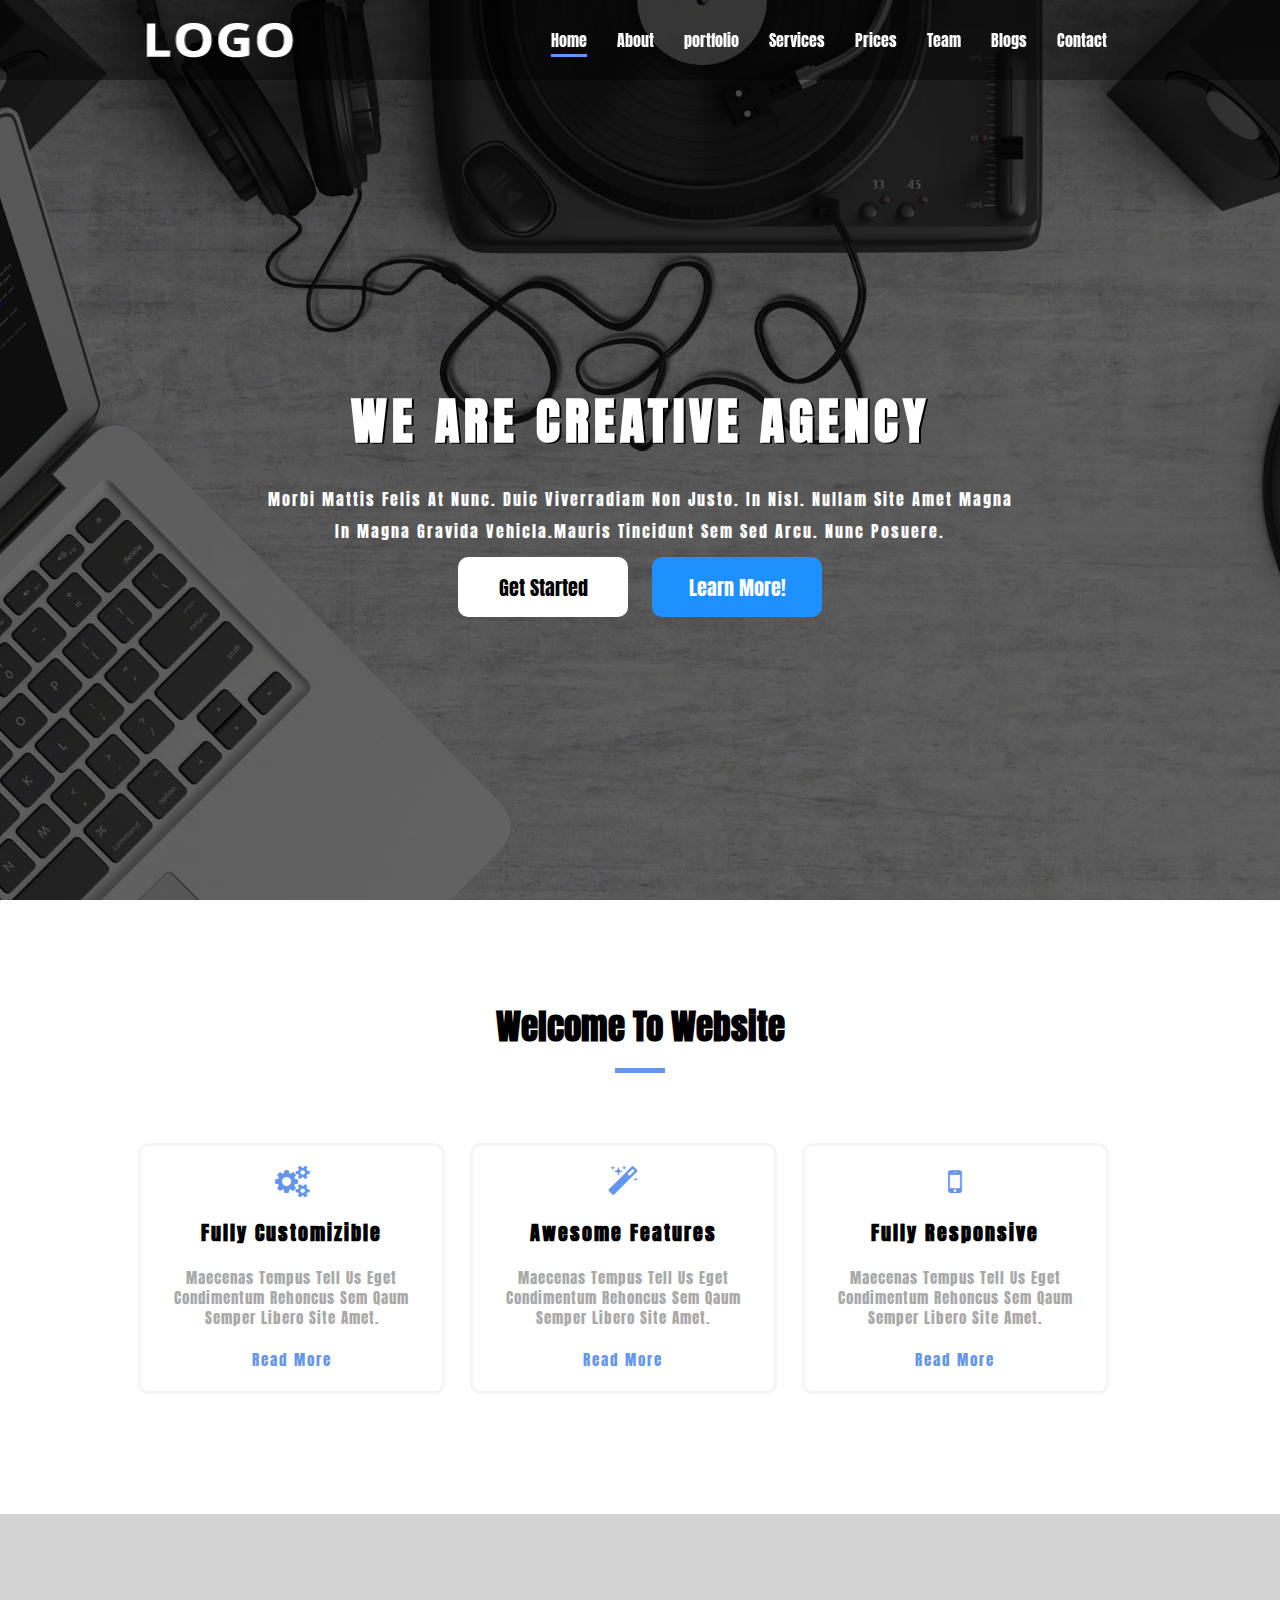
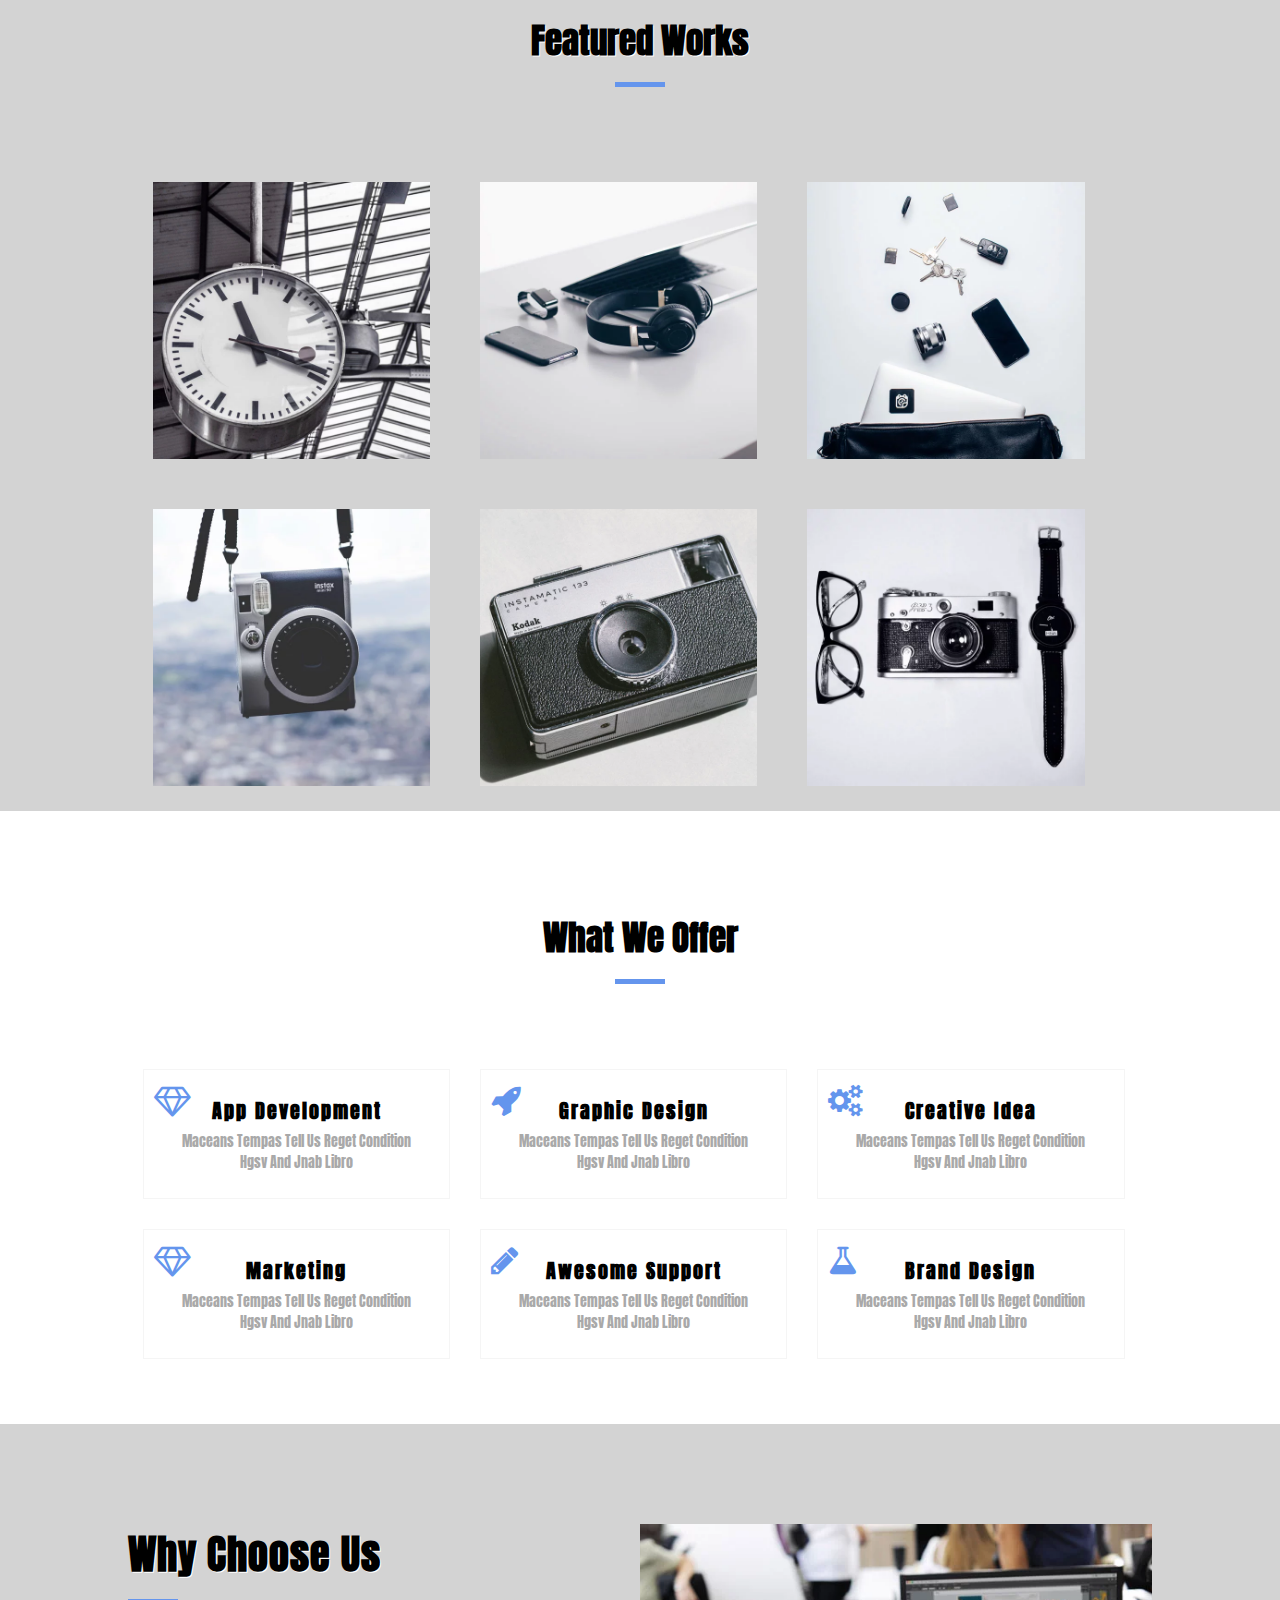
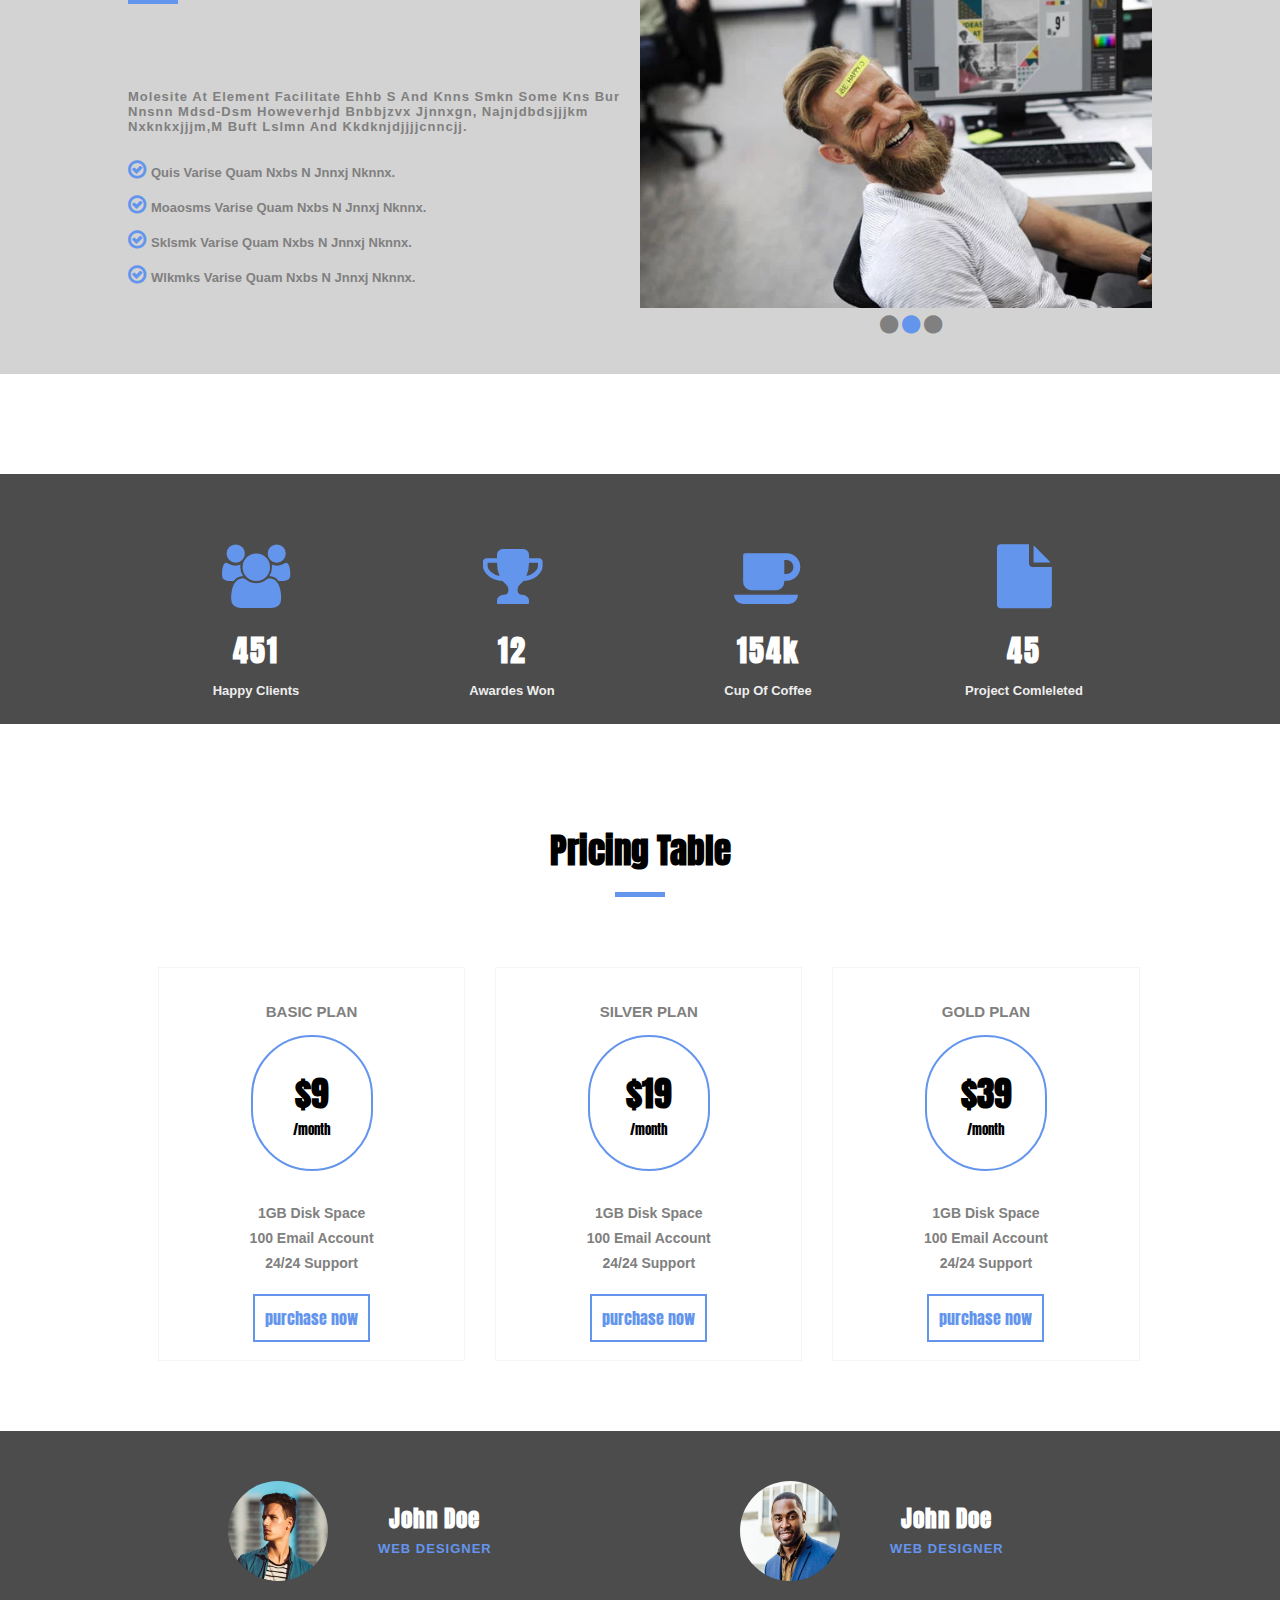
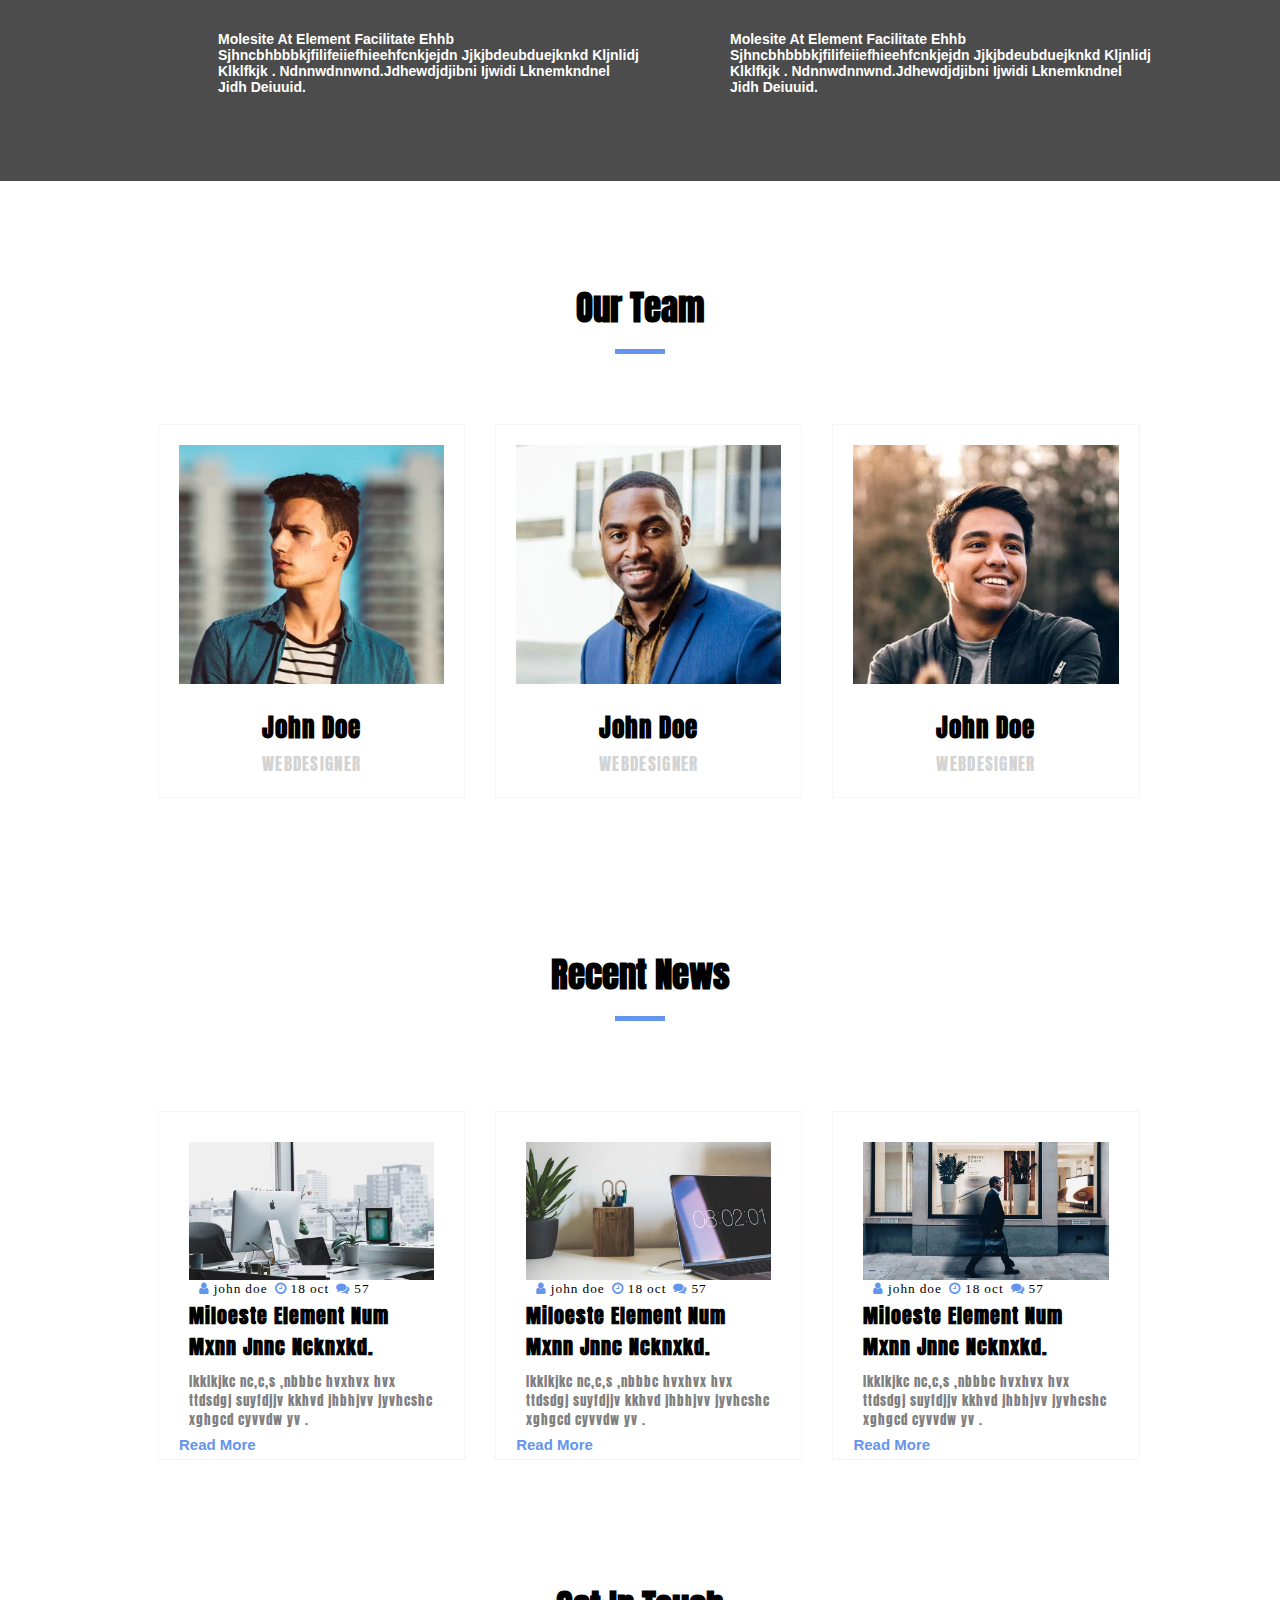
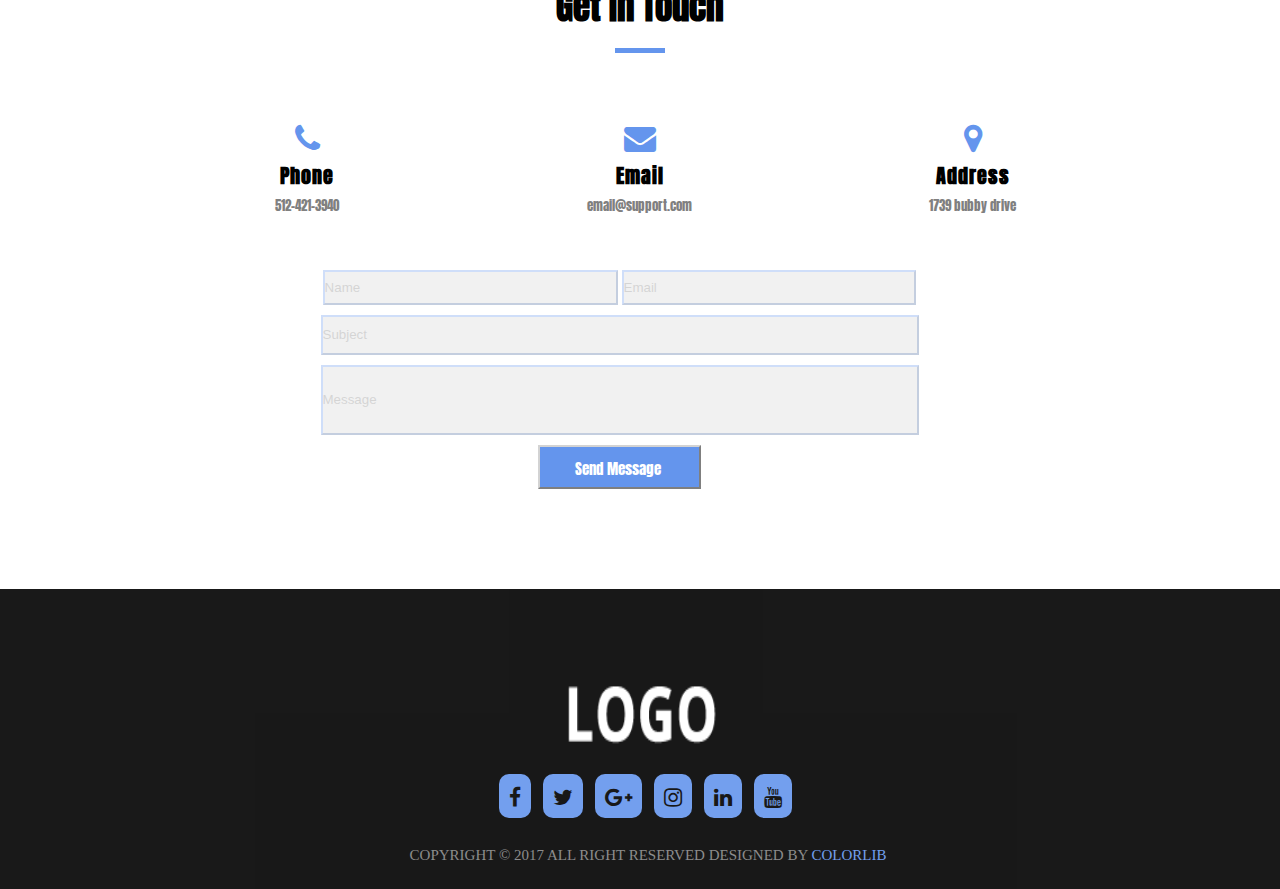
<file: index.html>
<html>
<head>
    <meta charset="utf-8">
    <meta name="keywords"content="">
    <meta name="description" content="">
    
    <title>template1</title>
    <!-- fonts -->
    <link rel="preconnect" href="https://fonts.googleapis.com">
<link rel="preconnect" href="https://fonts.gstatic.com" crossorigin>
<link href="https://fonts.googleapis.com/css2?family=Anton&display=swap" rel="stylesheet">
    
    <!-- css-->
    <link rel="stylesheet" href="css/font-awesome.min.css">
    <link rel="stylesheet" href="css/talabak.css">
    </head>
    
    <body>
    
    <div class="header">
        
        <div class="container">
        <div class="logo">
        
        <img src="images/logo-alt.webp" alt="Logo" width="180px"height="80px" draggable="false"   >
        </div>
        
        <ul class="nav">
        <li><a href="" class="active">Home</a></li>
         <li><a href="">About</a></li>
           <li><a href="">portfolio</a></li> 
             <li><a href="">Services</a></li>
            <li><a href="">Prices</a></li>
            <li><a href="">Team</a></li>
            <li class="dropdown"><a href="" target="_self"  >Blogs</a>
            <ul class="dropdown-menu">
            <li><a href="blogpage.html" target="_blank">Blog Posts</a></li>    
            </ul>
            
            </li>
            <li><a href="">Contact</a></li>
            
        </ul>
            <div class="clear"></div>
        
        
        </div>
        
        
        </div>
        
    <div class="homediv">
    <div class="overlay">
        
        
    <div class="home-content">
    <h1 class="title">we are creative agency</h1>
    <p class="description">
    morbi mattis felis at nunc. duic viverradiam non justo. in nisl. nullam site amet magna in magna gravida vehicla.mauris tincidunt sem sed arcu. nunc posuere.
        
    </p>
        <button class="btn btn-start hover-opacity">Get Started</button>
        <button class="btn btn-learn hover-opacity">Learn More!</button>
    </div>    
    </div>
    
        
    
    
        
         
    </div>
        
        
    <!-- about section-->
        
        <div class="container">
            
        <div class="aboutsection p-y">
            
          <div class="sectionheader">
        <h1 class="title">welcome to website</h1>
        <span class="line"></span>
        
        </div>  
            
        <div class="aboutitem ltr-effect">
            <i class="fa fa-cogs fa-2x"></i>
            <h2 class="sectiontitle">fully customizible</h2>
            <p class="aboutitem-desc">Maecenas tempus tell us eget condimentum rehoncus sem qaum semper libero site amet.</p>
            <a href="" class="hover-opacity" >Read More</a>
            </div> 
            
            
            <div class="aboutitem ltr-effect">
            <i class="fa fa-magic fa-2x"></i>
            <h2 class="sectiontitle">awesome features</h2>
            <p class="aboutitem-desc">Maecenas tempus tell us eget condimentum rehoncus sem qaum semper libero site amet.</p>
            <a href=""  class="hover-opacity">Read More</a>
            </div>
            
            
            <div class="aboutitem ltr-effect">
            <i class="fa fa-mobile fa-2x"></i>
            <h2 class="sectiontitle">fully responsive</h2>
            <p class="aboutitem-desc">Maecenas tempus tell us eget condimentum rehoncus sem qaum semper libero site amet.</p>
            <a href=""  class="hover-opacity">Read More</a>
            </div> 
            <div class="clear"></div>
            
        </div>
        
        </div>
        
        
      
        
         <div class="portfolio-section">
        
        
            <div class="container"> 
                <div class="sectionheader">
        <h1 class="title">featured works</h1>
        <span class="line"></span>
        
        </div>
             
         <div class=" portfolio-element">
                 <div class="port-item">
                     <img src="images/work/work1.webp">
                     <div class="layer-content">
                     <span class="cat">category</span>
                    <h3 class="layer-title">lorem, ispum dolar.</h3>
                         <a href=""> <i class="fa fa-edit fa-lg hover-opacity"></i></a>
                         <a href=""><i class="fa fa-search fa-lg  hover-opacity"></i></a>   
                     </div>
                 </div>
             
              <div class="port-item">
                     <img src="images/work/work2.webp" >
                  <div class="layer-content">
                     <span class="cat">category</span>
                    <h3 class="layer-title">lorem, ispum dolar.</h3>
                         <a href=""> <i class="fa fa-edit fa-lg hover-opacity"></i></a>
                         <a href=""><i class="fa fa-search fa-lg  hover-opacity"></i></a>
                     </div>
                 </div>
              <div class="port-item">
                     <img src="images/work/work3.webp">
                  <div class="layer-content">
                     <span class="cat">category</span>
                    <h3 class="layer-title">lorem, ispum dolar.</h3>
                        <a href=""> <i class="fa fa-edit fa-lg hover-opacity"></i></a>
                         <a href=""><i class="fa fa-search fa-lg  hover-opacity"></i></a>
                     </div>
                 </div>
              <div class="port-item">
                     <img src="images/work/work4.webp">
                  <div class="layer-content">
                     <span class="cat">category</span>
                    <h3 class="layer-title">lorem, ispum dolar.</h3>
                        <a href=""> <i class="fa fa-edit fa-lg hover-opacity"></i></a>
                         <a href=""><i class="fa fa-search fa-lg  hover-opacity"></i></a>
                     </div>
                 </div>
              <div class="port-item">
                     <img src="images/work/work5.webp">
                  <div class="layer-content">
                     <span class="cat">category</span>
                    <h3 class="layer-title">lorem, ispum dolar.</h3>
                         <a href=""> <i class="fa fa-edit fa-lg hover-opacity"></i></a>
                         <a href=""><i class="fa fa-search fa-lg  hover-opacity"></i></a>
                     </div>
                 </div>
              <div class="port-item">
                     <img src="images/work/work6.webp">
                  <div class="layer-content">
                     <span class="cat">category</span>
                    <h3 class="layer-title">lorem, ispum dolar.</h3>
                         <a href=""> <i class="fa fa-edit fa-lg hover-opacity"></i></a>
                         <a href=""><i class="fa fa-search fa-lg  hover-opacity"></i></a>
                     </div>
                 </div>
             
             <div class="clear"></div>  
         </div>
             </div>
        
        </div>
        
        <!-- services section-->
        <div class="container">
        <div class="sectionheader">
            <h1 class="title">what we offer</h1>
            <span class="line"></span>
            
            </div>
            <div class="service">
            <div class="service-item ltr-effect">
                <i class="fa fa-diamond fa-2x"></i>
                <h2 class="service-title">app development</h2>
                <p class="service-desc">maceans tempas tell us reget condition hgsv and jnab libro </p>
                </div>
                
            <div class="service-item ltr-effect">
                <i class="fa fa-rocket fa-2x"></i>
                <h2 class="service-title">graphic design</h2>
                <p class="service-desc">maceans tempas tell us reget condition hgsv and jnab libro </p>
                </div>
                
            <div class="service-item ltr-effect">
                <i class="fa fa-cogs fa-2x"></i>
                <h2 class="service-title">creative idea</h2>
                <p class="service-desc">maceans tempas tell us reget condition hgsv and jnab libro </p>
                </div>
                
                <div class="service-item ltr-effect">
                <i class="fa fa-diamond fa-2x"></i>
                <h2 class="service-title">marketing</h2>
                <p class="service-desc">maceans tempas tell us reget condition hgsv and jnab libro </p>
                </div>
                
                <div class="service-item ltr-effect">
                <i class="fa fa-pencil fa-2x"></i>
                <h2 class="service-title">awesome support</h2>
                <p class="service-desc">maceans tempas tell us reget condition hgsv and jnab libro </p>
                </div>
                
            <div class="service-item ltr-effect">
                <i class="fa fa-flask fa-2x"></i>
                <h2 class="service-title">brand design</h2>
                <p class="service-desc">maceans tempas tell us reget condition hgsv and jnab libro </p>
                </div>
                <div class="clear"></div>
                
            </div>
        
        
        </div>
        
        <div class="choose-us">
            <div class="container">
            <div class="leftside">
                <h1 class="title">why choose us</h1>
                <span class="line" ></span>
                <p class="leftside-desc">molesite  at element facilitate ehhb s and knns smkn some kns bur nnsnn mdsd-dsm howeverhjd bnbbjzvx jjnnxgn, najnjdbdsjjjkm nxknkxjjjm,m buft lslmn  and kkdknjdjjjjcnncjj. </p>
                <i class="fa fa-check-circle-o fa-lg"><p>quis varise quam nxbs n jnnxj nknnx.</p></i>
                <i class="fa fa-check-circle-o fa-lg"><p>moaosms varise quam nxbs n jnnxj nknnx.</p></i>
                <i class="fa fa-check-circle-o fa-lg"><p>sklsmk varise quam nxbs n jnnxj nknnx.</p></i>
                <i class="fa fa-check-circle-o fa-lg"><p>wlkmks varise quam nxbs n jnnxj nknnx.</p></i>
                
                
                </div>
            <div class="rightside">
                
                <img src="images/about/about1.webp">
                <div class="circle">
               <a href="" ><i class="fa fa-circle fa-lg hover-opacity"></i></a> 
                <a href="" class="selected"><i class="fa fa-circle fa-lg hover-opacity"></i></a>
                 <a href=""><i class="fa fa-circle fa-lg hover-opacity"></i></a>
                </div>
                </div>
                
            <div class="clear"></div>
            </div>
            
        
        </div>
        
        
        <div class="number-section  ">
            <div class="num-overlay">
            
            <div class="container">
            <div class="number-content">
            
            <div class="number-item ">
                <i class="fa fa-users fa-4x"></i>
                <h1 class="number-title">451</h1>
                <p class="number-desc">happy clients</p>
            </div>
            <div class="number-item">
                <i class="fa fa-trophy fa-4x"></i>
                <h1 class="number-title">12</h1>
                <p class="number-desc">awardes won</p>
            </div>
            <div class="number-item">
                <i class="fa fa-coffee fa-4x"></i>
                <h1 class="number-title">154k</h1>
                <p class="number-desc">cup of coffee</p>
            </div>
            <div class="number-item">
                <i class="fa fa-file fa-4x"></i>
                <h1 class="number-title">45</h1>
                <p class="number-desc">project comleleted</p>
            </div>
                <div class="clear"> </div>
            </div>
            
            </div>
            </div>
        
        
        </div>
        
        <div class="price-section container">
        <div class="headersection">
            <h1 class="title">pricing table</h1>
                <span class="line"></span>
            </div>
        
        <div class="price-content">
            
            <div class="price-item ttd-effect">
            <div class="price-title"><h3>basic plan</h3></div>
                <div class="price-value-circle">
                <h2 class="p-value">$9</h2>
                <span class="month">/month</span>
                </div>
                <div class="list-items">
                <ul>
                <li>1GB disk space</li> 
                <li>100 email account</li>
                <li>24/24 support</li>
                </ul>
                </div>
               
                <a href="" class="button">purchase now</a>
                
            </div>
            
            <div class="price-item ttd-effect" >
            <div class="price-title"><h3>silver plan</h3></div>
                <div class="price-value-circle">
                <h2 class="p-value">$19</h2>
                <span class="month">/month</span>
                </div>
                <div class="list-items">
                <ul>
                <li>1GB disk space</li> 
                <li>100 email account</li>
                <li>24/24 support</li>
                </ul>
                </div>
                  <a href="" class="button ">purchase now</a>
            </div>
            <div class="price-item ttd-effect" >
            <div class="price-title"><h3>gold plan</h3></div>
                <div class="price-value-circle">
                <h2 class="p-value">$39</h2>
                <span class="month">/month</span>
                     </div>
                <div class="list-items">
                <ul>
                <li>1GB disk space</li> 
                <li>100 email account</li>
                <li>24/24 support</li>
                </ul>
                </div>
                 <a href="" class="button" >purchase now</a>
            </div>
            </div>
            <div class="clear">
        
            </div>
        </div>
        
        
        <div class="team-section">
         <div class="team-overlay">
             <div class="container">
             
             <div class="team-content">
                 <div class="team-left">
                     
                    <div class="img"> 
                        <img src="images/team/team1.webp">
                     </div>
                     
                     
                     <div class="img-name">
                         <h3 >john doe</h3>
                     <p >web designer</p>
                     </div>
                     
                     <div class="img-desc">
                      <p >molesite  at element facilitate ehhb sjhncbhbbbkjfilifeiiefhieehfcnkjejdn jjkjbdeubduejknkd kljnlidj klklfkjk . ndnnwdnnwnd.jdhewdjdjibni ijwidi lknemkndnel jidh  deiuuid.</p>
                     </div>
            
                 </div>
                 
                 <div class="team-right team-left">
                                     <div class="img"> 
                        <img src="images/team/team2.webp">
                     </div>
                     
                     
                     <div class="img-name">
                         <h3 >john doe</h3>
                     <p >web designer</p>
                     </div>
                     
                     <div class="img-desc">
                      <p >molesite  at element facilitate ehhb sjhncbhbbbkjfilifeiiefhieehfcnkjejdn jjkjbdeubduejknkd kljnlidj klklfkjk . ndnnwdnnwnd.jdhewdjdjibni ijwidi lknemkndnel jidh  deiuuid.</p>
                     </div>
            
                
                 </div>
                 <div class="clear"></div>
                 </div>
             </div>
            
            
            </div>
        </div>
        
        <!-- our team  section-->
        <div class="container">
        
        
        <div class="sectionheader">
            <h1 class="title">our team</h1>
            <span class="line"></span>
            </div>
            <div class="team-member">
            <div class="team-item ttd-effect">
                <img src="images/team/team1.webp">
                <h3 >john doe</h3>
                <p> webdesigner</p>
                <ul class="social">
                <li class="hover-opacity"> <a href="" ><i class="fa fa-facebook fa-lg"></i></a></li>
                <li class="hover-opacity"> <a href=""><i class="fa fa-google-plus  fa-lg"></i></a></li>
                <li class="hover-opacity"> <a href=""><i class="fa fa-twitter fa-lg"></i></a></li>
                
                </ul>
                
                </div>
                <div class="team-item ttd-effect">
                <img src="images/team/team2.webp">
                <h3 >john doe</h3>
                <p> webdesigner</p>
                <ul class="social">
                <li class="hover-opacity"> <a href="" ><i class="fa fa-facebook fa-lg"></i></a></li>
                <li class="hover-opacity"> <a href=""><i class="fa fa-google-plus  fa-lg"></i></a></li>
                <li class="hover-opacity"> <a href=""><i class="fa fa-twitter fa-lg"></i></a></li>
                
                </ul>
                
                </div>
                <div class="team-item ttd-effect">
                <img src="images/team/team3.webp">
                <h3 >john doe</h3>
                <p> webdesigner</p>
                <ul class="social">
                <li class="hover-opacity"> <a href="" ><i class="fa fa-facebook fa-lg"></i></a></li>
                <li class="hover-opacity"> <a href=""><i class="fa fa-google-plus  fa-lg"></i></a></li>
                <li class="hover-opacity"> <a href=""><i class="fa fa-twitter fa-lg"></i></a></li>
                
                </ul>
                
                </div>
            <div class="clear"></div>
            </div>
        
        </div>
        
        <!--blog section-->
        <div class="blog-section">
        
            <div class="container">
            <div class="headersection">
                <h1 class="title">recent news</h1>
                <span class="line"></span>
                </div>    
                
        <div class="blog-content">
            <div class="blog-item">
            <img src="images/blog/blog1.webp">
            <ul>
            <li><a href=""><i class="fa fa-user fa-lg"><span>john doe</i></a></li> 
            <li><a href=""><i class="fa fa-clock-o fa-lg"><span>18 oct</span> </i></a></li> 
            <li><a href=""><i class="fa fa-comments fa-lg"><span>57</span></i></a></li> 
            </ul>
                
                <h2> miloeste element num mxnn jnnc  ncknxkd.</h2>
                <p>lkklkjkc nc,c,s ,nbbbc hvxhvx hvx ttdsdgj suyfdjjv kkhvd jhbhjvv jyvhcshc xghgcd   cyvvdw yv .</p>
                <a href="blogpage.html" target="_blank" class="read">read more</a>
            </div>
            
            <div class="blog-item">
            <img src="images/blog/blog2.webp">
            <ul>
            <li><a href=""><i class="fa fa-user fa-lg"><span>john doe</i></a></li> 
            <li><a href=""><i class="fa fa-clock-o fa-lg"><span>18 oct</span> </i></a></li> 
            <li><a href=""><i class="fa fa-comments fa-lg"><span>57</span></i></a></li> 
            </ul>
                
                <h2> miloeste element num mxnn jnnc  ncknxkd.</h2>
                <p>lkklkjkc nc,c,s ,nbbbc hvxhvx hvx ttdsdgj suyfdjjv kkhvd jhbhjvv jyvhcshc xghgcd   cyvvdw yv .</p>
                <a href="" class="read">read more</a>
            </div>
            
           <div class="blog-item">
            <img src="images/blog/blog3.webp">
            <ul>
            <li><a href=""><i class="fa fa-user fa-lg"><span>john doe</i></a></li> 
            <li><a href=""><i class="fa fa-clock-o fa-lg"><span>18 oct</span> </i></a></li> 
            <li><a href=""><i class="fa fa-comments fa-lg"><span>57</span></i></a></li> 
            </ul>
                
                <h2> miloeste element num mxnn jnnc  ncknxkd.</h2>
                <p>lkklkjkc nc,c,s ,nbbbc hvxhvx hvx ttdsdgj suyfdjjv kkhvd jhbhjvv jyvhcshc xghgcd   cyvvdw yv .</p>
                <a href="" class="read">read more</a>
            </div>
            
            <div class="clear"></div>
            </div>
        
        </div>
        
        </div>
        
        
        
        
        
      <div class="contact-section">
        <div class="container">
          <div class="sectionheader">
            <h1 class="title">get in touch</h1>
            <span class="line"></span>
            </div>
            
            <div class="contact-element">
            <div class="contact-item">
                <i class="fa fa-phone fa-2x"></i>
                <h2>phone</h2>
                <p>512-421-3940</p>
                
                </div>
                <div class="contact-item">
                <i class="fa fa-envelope fa-2x"></i>
                <h2>email</h2>
                <p>email@support.com</p>
                
                </div>
                
                <div class="contact-item address">
                <i class="fa fa-map-marker fa-2x  "></i>
                <h2>address</h2>
                <p>1739 bubby drive</p>
                
                </div>
                
                
                
                <div class="clear"></div>
            </div>
            
            <div class="form-contact">
            <form  class="form-div">
            
           <div class="nam-email">
                 <input type="text"  class="name  hover-opacity " placeholder="Name" >
            <input type="email"class="email " placeholder="Email">
                </div>
            <input type="text" class="subject block-input" placeholder="Subject">
            <input type="text" class="message  block-input" placeholder="Message" >
            <input type="button" value="Send Message "class="send-btn hover-opacity ">
            
            
                
                
            </form>     
            
            </div>
            
            
          </div>
        
        </div>
        
        
        <div class="footer-section">
        
        
        <div class="footer-logo"><img src="images/logo-alt.webp"></div>
        
            <div class="links">
            <a class="hover-opacity"><i class="fa fa-facebook fa-lg"></i></a>
                <a class="hover-opacity"><i class="fa fa-twitter fa-lg"></i></a>
                    <a class="hover-opacity"><i class="fa fa-google-plus fa-lg"></i></a>
                        <a class="hover-opacity"><i class="fa fa-instagram fa-lg"></i></a>
                            <a class="hover-opacity"><i class="fa fa-linkedin fa-lg"></i></a>
                                <a class="hover-opacity"><i class="fa fa-youtube  fa-lg"></i></a>
                
                
            
            </div>
            
            <div class="copyright">
            <span class="copy-state">copyright &copy; 2017 all right reserved designed by <a href="">colorlib</a> </span>
            </div>
        </div>
        
        
        
        
       
        
        
    
    
    </body>
    
    
    
</html>
</file>
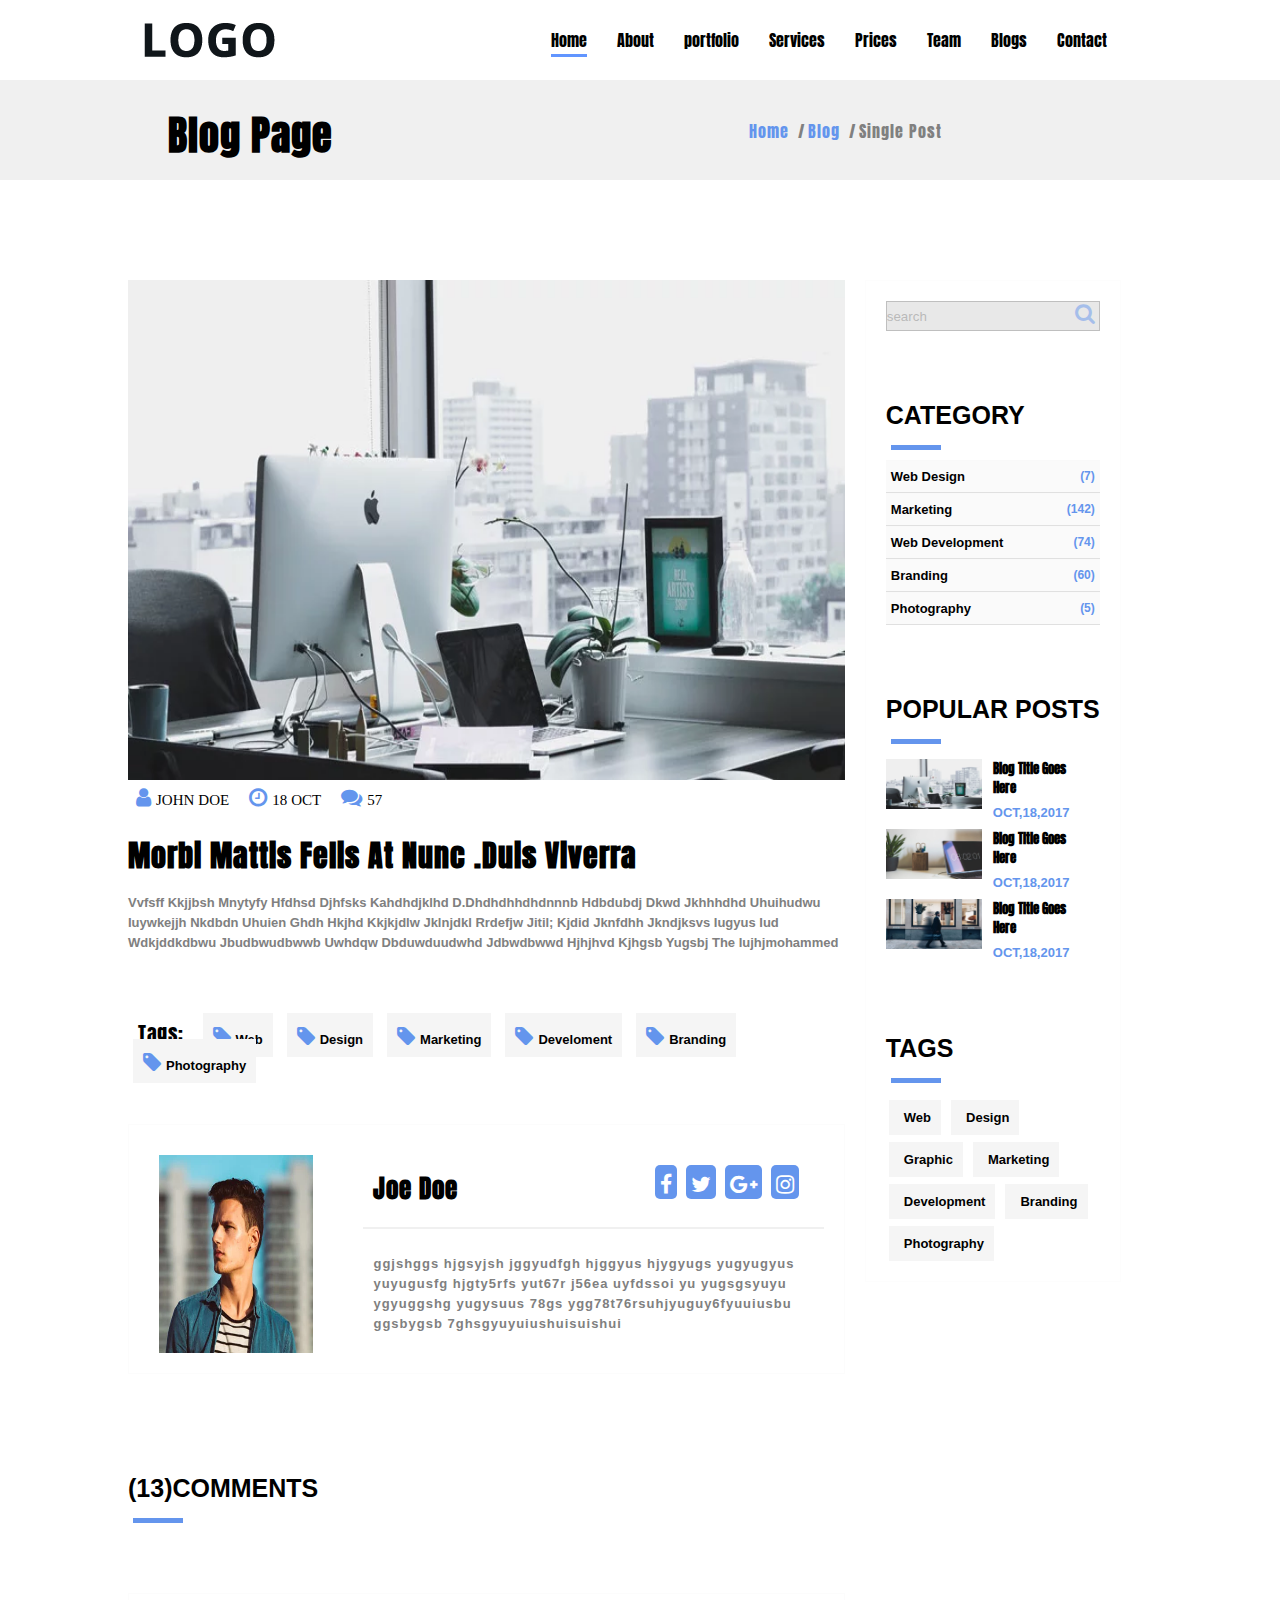
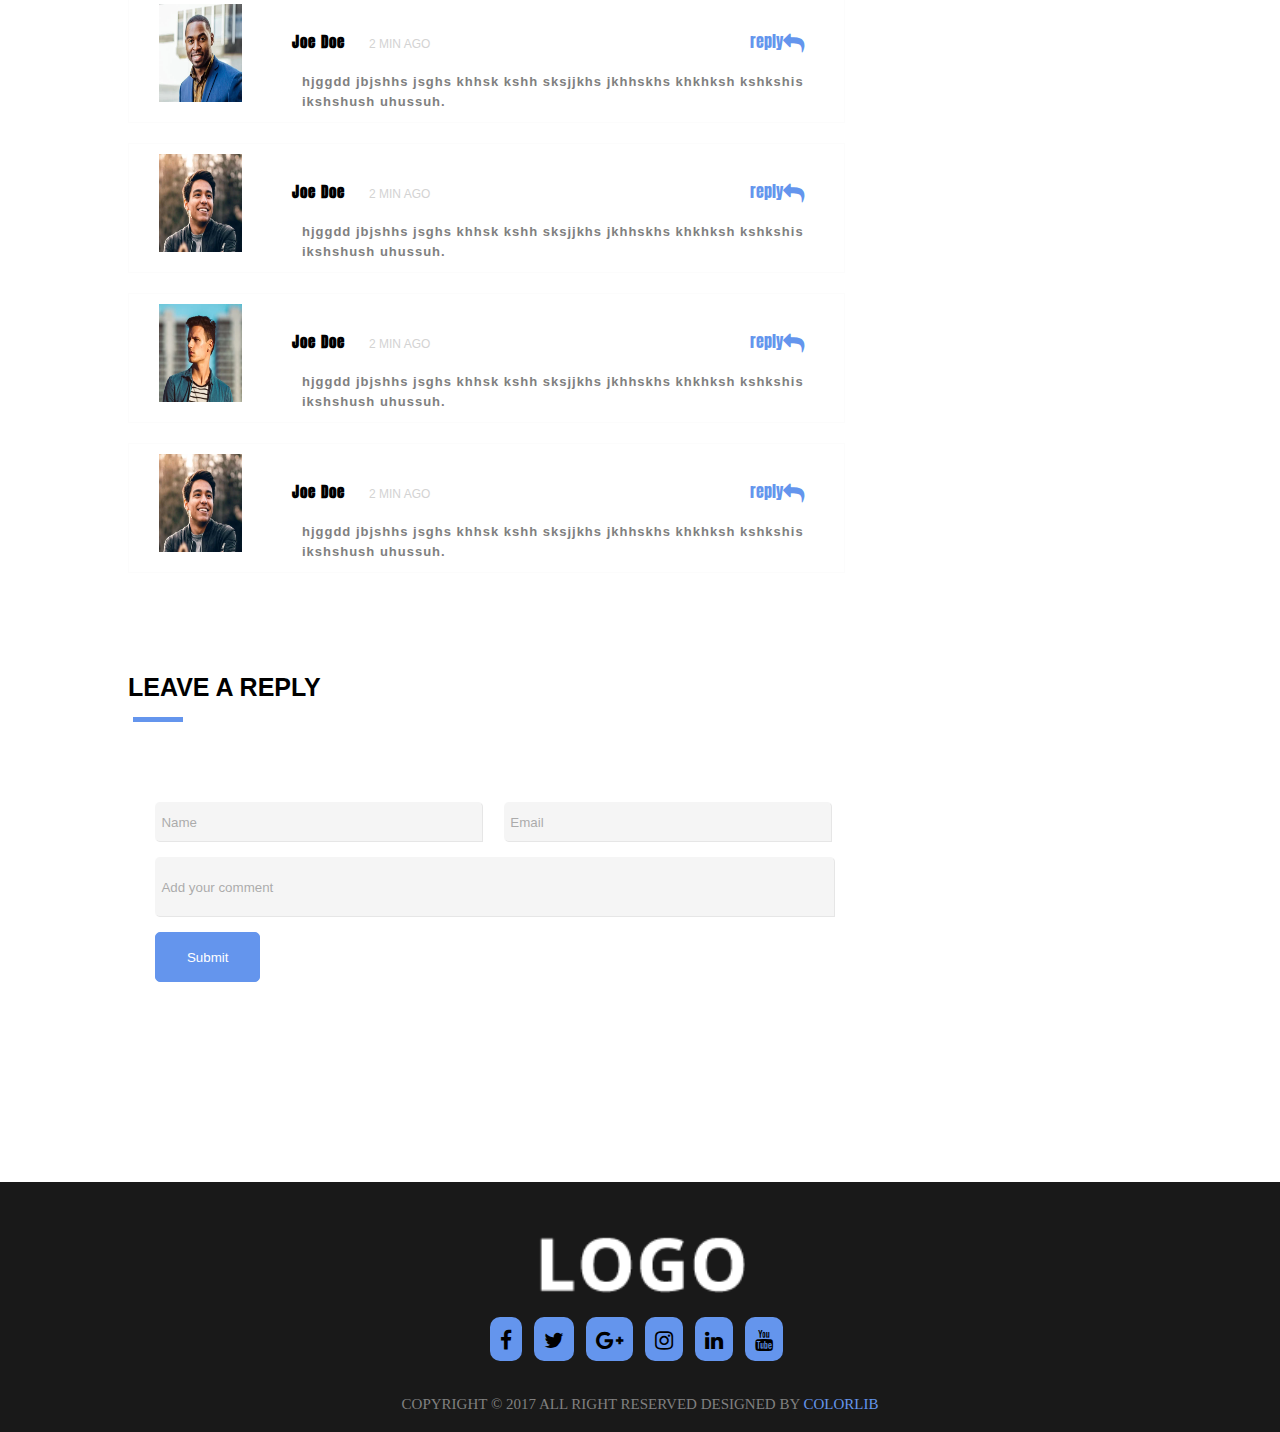
<file: blogpage.html>
<html>

<head>
    
    <meta charset="utf-8">
    <title>blog page</title>
    
    
    <link rel="preconnect" href="https://fonts.googleapis.com">
<link rel="preconnect" href="https://fonts.gstatic.com" crossorigin>
<link href="https://fonts.googleapis.com/css2?family=Anton&display=swap" rel="stylesheet">
    
     <link rel="stylesheet" href="css/font-awesome.min.css">
    <link rel="stylesheet" href="css/talabak.css">
    <link rel="stylesheet" href="css/blog.css">
    </head>
<body >
    <div class="header">
    <div class="container">
        <div class="logo"><img src="images/logo.webp"></div>
        <ul class="nav">
        <li><a href="" class="active">Home</a></li>
         <li><a href="">About</a></li>
           <li><a href="">portfolio</a></li> 
             <li><a href="">Services</a></li>
            <li><a href="">Prices</a></li>
            <li><a href="">Team</a></li>
            <li class="dropdown"><a href="">Blogs</a>
            <ul class="dropdown-menu">
            <li><a href="">Blog Posts</a></li>    
            </ul>
            
            </li>
            <li><a href="">Contact</a></li>
            
        </ul>
            <div class="clear"></div>
        
        </div>
    
    
    </div>
    
    <div class="plog-page">
        <div class="container">
    <div class="plog-content">
       <div class="plog-text">
        <h1 class="txt">blog page</h1>
        </div>
        
         <div class="plog-text2 plog-text">
        <a href="">home</a>
        <span>/</span>
         <a href="">blog</a>
        <span>/</span>
        <a href="" class="active">single post</a>
            
        </div>
        <div class="clear"></div>
    </div>
    </div>
        </div>
    
    <div class="catugery">
    
   <div class="container">
        
         <div class="cat-content">
    <div class="img-cat">
        <img src="images/blog/blog1.webp">
        
        <div class="img-article">
        
        <ul class="notice">
            <li><a href=""><i class="fa fa-user fa-lg"><span>john doe</span></i></a></li> 
            <li><a href=""><i class="fa fa-clock-o fa-lg"><span>18 oct</span> </i></a></li> 
            <li><a href=""><i class="fa fa-comments fa-lg"><span>57</span></i></a></li> 
            </ul>
        
        <h2 class="img-title">morbi mattis felis at nunc .duis viverra</h2>
        
        <p class="img-desc">vvfsff kkjjbsh  mnytyfy hfdhsd djhfsks kahdhdjklhd d.dhdhdhhdhdnnnb hdbdubdj dkwd jkhhhdhd uhuihudwu iuywkejjh nkdbdn uhuien ghdh hkjhd kkjkjdlw jklnjdkl rrdefjw jitil; kjdid jknfdhh jkndjksvs iugyus iud wdkjddkdbwu jbudbwudbwwb uwhdqw dbduwduudwhd jdbwdbwwd hjhjhvd kjhgsb yugsbj the iujhjmohammed </p>
        
        
        
        </div>
        
        <div class="tags">
        <span class="tag-word" >tags:</span>
        <a href="" class="hover-opacity"><i class="fa fa-tag fa-lg"><span class="tag-name">web</span></i></a>
        <a href=""  class="hover-opacity"><i class="fa fa-tag fa-lg"><span class="tag-name">design</span></i></a>
        <a href=""  class="hover-opacity"><i class="fa fa-tag fa-lg"><span class="tag-name">marketing</span></i></a>
        <a href=""  class="hover-opacity"><i class="fa fa-tag fa-lg"><span class="tag-name">develoment</span></i></a>
        <a href=""  class="hover-opacity"><i class="fa fa-tag fa-lg"><span class="tag-name">branding</span></i></a>
        <a href=""  class="hover-opacity"><i class="fa fa-tag fa-lg"><span class="tag-name">photography</span></i></a>
        
        </div>
        
        <div class="member">
        <div class="member-img">
            <img src="images/team/team1.webp">
            
            </div>
            
            
        <div class="member-info">
            <div class="member-name">
            <h2>joe doe</h2>
            <span class="contact-member">
                <a href="" class="hover-opacity"><i class="fa fa-facebook fa-lg"></i></a>
                <a href="" class="hover-opacity"><i class="fa fa-twitter fa-lg"></i></a>
                <a href="" class="hover-opacity"><i class="fa fa-google-plus fa-lg"></i></a>
                <a href="" class="hover-opacity"><i class="fa fa-instagram fa-lg"></i></a>
                </span>
                 <div class="clear"></div>
            </div>
            <p class="member-desc">ggjshggs hjgsyjsh jggyudfgh hjggyus hjygyugs yugyugyus yuyugusfg hjgty5rfs yut67r j56ea uyfdssoi yu yugsgsyuyu ygyuggshg yugysuus 78gs ygg78t76rsuhjyuguy6fyuuiusbu ggsbygsb  7ghsgyuyuiushuisuishui</p>
            
            </div>
            
            
            
            
            <div class="clear"></div>
        </div>
        
        <div class="cat-header">
        <h1 class="title">(13)comments</h1>
        <span class="line"></span>
        </div>
        
        <div class="comment-section">
        
        <div class="comment-item member hover-opacity">
            
            <div class=" member-img"><img src="images/team/team2.webp"></div>
            
            <div class="member-info ">
            <div class="member-name">
                <h2>joe doe</h2>
                <span class="duration">2 min ago</span>
                <span class="contact-member">
                <a href="">reply<i class="fa fa-reply fa-lg"></i></a>
                    </span>
                </div>
                <p class="member-comment member-desc">hjggdd jbjshhs jsghs  khhsk kshh sksjjkhs jkhhskhs khkhksh kshkshis ikshshush uhussuh.</p>
            
            </div>
        
            </div>
            
             <div class="comment-item member hover-opacity">
            
            <div class=" member-img"><img src="images/team/team3.webp"></div>
            
            <div class="member-info ">
            <div class="member-name">
                <h2>joe doe</h2>
                <span class="duration">2 min ago</span>
                <span class="contact-member">
                <a href="">reply<i class="fa fa-reply fa-lg"></i></a>
                    </span>
                </div>
                <p class="member-comment member-desc">hjggdd jbjshhs jsghs  khhsk kshh sksjjkhs jkhhskhs khkhksh kshkshis ikshshush uhussuh.</p>
            
            </div>
        
            </div>
            
            
             <div class="comment-item member hover-opacity">
            
            <div class=" member-img"><img src="images/team/team1.webp"></div>
            
            <div class="member-info ">
            <div class="member-name">
                <h2>joe doe</h2>
                <span class="duration">2 min ago</span>
                <span class="contact-member">
                <a href="">reply<i class="fa fa-reply fa-lg"></i></a>
                    </span>
                </div>
                <p class="member-comment member-desc">hjggdd jbjshhs jsghs  khhsk kshh sksjjkhs jkhhskhs khkhksh kshkshis ikshshush uhussuh.</p>
            
            </div>
        
            </div>
            
             <div class="comment-item member hover-opacity">
            
            <div class=" member-img"><img src="images/team/team3.webp"></div>
            
            <div class="member-info ">
            <div class="member-name">
                <h2>joe doe</h2>
                <span class="duration">2 min ago</span>
                <span class="contact-member">
                <a href="">reply<i class="fa fa-reply fa-lg"></i></a>
                    </span>
                </div>
                <p class="member-comment member-desc">hjggdd jbjshhs jsghs  khhsk kshh sksjjkhs jkhhskhs khkhksh kshkshis ikshshush uhussuh.</p>
            
            </div>
        
            </div>
            
            
        
        </div>
        
        <div class="cat-header">
        <h1 class="title">leave a reply</h1>
        <span class="line"></span>
        </div>
        
        <div class="comment-form">
            <form  class="form">
            <input type="text" placeholder="Name" class="name hover-opacity">
            <input type="email" placeholder="Email" class="email hover-opacity">
            <input type="text" placeholder="Add your comment" class="message hover-opacity">
            <input type="submit" value="Submit" class="send-btn hover-opacity">
            
            </form>
     
        </div>
        
        
        
        
             
             </div>
    <div class="cats">
        <input type="search" placeholder="search" class="hover-opacity" > <i class="fa fa-search fa-lg"></i> 
       
        <div class="cat-items">
             <div class="cat-header">
        <h1 class="title">category</h1>
        <span class="line"></span>
        </div>
            
            
        <a href =""  class="hover-opacity"><span class="cat-row">
            <span class="cat-name">web design <span>
            <span class="cat-num">(7)</span>
            </span></a>
            
        <a href ="" class="hover-opacity"><span class="cat-row">
            <span class="cat-name">marketing <span>
            <span class="cat-num">(142)</span>
            </span></a>
                
        <a href ="" class="hover-opacity" ><span class="cat-row">
            <span class="cat-name">web development <span>
            <span class="cat-num">(74)</span>
            </span></a>
            
        <a href ="" ><span class="cat-row">
            <span class="cat-name">branding <span>
            <span class="cat-num">(60)</span>
            </span></a>
            
        <a  href ="" class="hover-opacity" ><span class="cat-row">
            <span class="cat-name">photography <span>
            <span class="cat-num">(5)</span>
            </span></a>
        
        </div>
            
        <div class="popular-posts">
            <div class="cat-header">
        <h1 class="title">popular posts</h1>
        <span class="line"></span>
        </div>
         
         
         <div class="post-item hover-opacity">
         
             <div class="post-img">
             <img src="images/blog/blog1.webp">
                
             </div>
             <div class="desc-img">
              <h3>blog title goes here</h3>
                <a href="" class="date "> <p>oct,18,2017</p></a> 
             </div>
         
         </div>
         
          <div class="post-item hover-opacity">
         
             <div class="post-img">
             <img src="images/blog/blog2.webp">
                
             </div>
             <div class="desc-img">
              <h3>blog title goes here</h3>
                <a href="" class="date "> <p>oct,18,2017</p></a> 
             </div>
         
         </div>
         
          <div class="post-item hover-opacity">
         
             <div class="post-img">
             <img src="images/blog/blog3.webp">
                
             </div>
             <div class="desc-img">
              <h3>blog title goes here</h3>
                <a href="" class="date "> <p>oct,18,2017</p></a> 
             </div>
         
         </div>
         
         <div class="clear"></div>
         
            
     </div>
            <div class="cat-header">
        <h1 class="title">tags</h1>
        <span class="line"></span>
        </div>
            <div class="tags-cat">
            <a href="" class="hover-opacity"><span class="tag-name">web</span></a>
            <a href="" class="hover-opacity"><span class="tag-name">design</span></a>
            <a href="" class="hover-opacity"><span class="tag-name">graphic</span></a>
            <a href="" class="hover-opacity"><span class="tag-name">marketing</span></a>
            <a href="" class="hover-opacity"><span class="tag-name">development</span></a>
            <a href="" class="hover-opacity"><span class="tag-name">branding</span></a>
            <a href="" class="hover-opacity"><span class="tag-name">photography</span></a>
            
            </div>
            
    </div>
            
        </div>
          
            
    </div>
             
            </div>
            
        
            
    <div class="footer">
            <div class="flogo">
        <img src="images/logo-alt.webp" width="250px">
        </div>
        
         <div class="links">
            <a class="hover-opacity"><i class="fa fa-facebook fa-lg"></i></a>
                <a class="hover-opacity"><i class="fa fa-twitter fa-lg"></i></a>
                    <a class="hover-opacity"><i class="fa fa-google-plus fa-lg"></i></a>
                        <a class="hover-opacity"><i class="fa fa-instagram fa-lg"></i></a>
                            <a class="hover-opacity"><i class="fa fa-linkedin fa-lg"></i></a>
                                <a class="hover-opacity"><i class="fa fa-youtube  fa-lg"></i></a>
                
                
            
            </div>
        <div class="copyright">
            <span class="copy-state">copyright &copy; 2017 all right reserved designed by <a href="">colorlib</a> </span>
            </div>
            
            
            </div>
            
         
    
    
    </body>
            

</html>
</file>
<file: css/talabak.css>
*{
    margin: 0;
    padding: 0;
     box-sizing: border-box;/* css3*/
}

body{
    font-family: 'Anton', sans-serif;
    
}

.container{
    width: 80%;
    margin: auto;
    
    
    
}

.header{
   
    position: fixed;
    width: 100%;
    z-index: 20;
    background-color: rgba(0,0,0,.4);
    
    
}
.header .logo{
    width: 40%;
    float: left;
 
}

.header .nav{
    width: 60%;
    
    float: left;
    list-style: none;
    
}
.clear{
    clear: both;/* to solve float problem*/
}
.header .nav > li{
    display: inline-block;
    margin-top: 15px;
  
}
.header .nav > li a{
    color: white;
    text-decoration: none;
    padding: 13px 13px;
    display: block;
    
    
}
.hover-opacity:hover{
    opacity: .8;
   
}
.sectionheader{
    text-align: center;
    height: auto;   
    margin-bottom: 10px;
   
    
}
 .title{
    text-transform: capitalize;
    font-size: 35px;
    color: black;
    text-shadow: 1px 1px white;
    padding-top: 100px;
    padding-bottom: 15px;
     text-align: center;
    
}
 .line{
    display: block;
    width:50px ;
    height: 5px;
    background-color: cornflowerblue;
   margin:0  auto 70px auto;
    
}
.p-y{
    padding: 120px 0px;
}
.ttd-effect{
    position: relative;
}
.ttd-effect:after{
    position: absolute;
    content:"";
    width: 100%;
    height: 0%;
    top:0;
    left:0;
    background-color: black;
    opacity: .8;
    transition: height .5s;
    z-index: -1;
    
}
.ttd-effect:hover:after{
    height: 100%;
}

.ltr-effect{
    position: relative;
}
.ltr-effect:after{
    position: absolute;
    content:"";
    width: 0;
    height: 100%;
    top:0;
    left:0;
    background-color: black;
    opacity: .8;
    transition: width .5s;
    z-index: -1;
    
}
.ltr-effect:hover:after{
    width: 100%;
}

/* home section*/

.homediv{
    height:100vh;
    background-image:url(../images/background/background1.webp);  background-position: center; 
    background-size: cover;
    position: relative;
}

.overlay{
    width: 100%;
    height: 100%;
    background-color: rgba(0,0,0,.6);
    position: absolute;
    top:0px;
    left: 0px;
}           

.homediv .home-content{
width: 60%;    
top:50%;
left: 50%;
position: absolute;
transform: translate(-50%,-50%);
    text-align: center;
}

.home-content .title{
    color: white;
    letter-spacing: 1.5;
    font-size: 50px;
    text-transform: uppercase; 
    text-shadow: 2px 1px black;
    letter-spacing: 5;
}
.homediv .description{
    color: white;
    letter-spacing: 2;
    text-transform: capitalize;
    margin: 10px;
    line-height: 2;
}

.homediv .btn-start{
    width: 170px;
    height: 60px;
    margin-right: 10px;
    border-radius: 10px;
  border:0;
    padding: 15px 0;
    cursor: pointer;
    font-size: 20px;
    background-color: white;
    font-family: inherit;
}

.homediv .btn-learn{
    width: 170px;
    height: 60px;
    margin-left: 10px;
     border-radius: 10px;
    border:0;
     padding: 15px 0;
    cursor: pointer;
    font-size: 20px;
    background-color: dodgerblue;
    color:white;
    font-family: inherit;
}

.header .nav> li> a.active:after ,.header .nav > li >a:after {
    content: "";
    display: block;   
    height: 3px;
    margin-top: 2px;
    background-color: #6195ff;
    transition: .3s;
    
}
.header .nav > li > a:after {
    
    width:0;     
    
}
.header .nav > li> a.active:after{
    width:100%;
}
.header .nav > li >a:hover:after{
    width: 100%;
}

.dropdown{
    position: relative;
}
.dropdown-menu{
    position: absolute;
    top:50px;
   
    width: 75px;
    background-color: cornflowerblue;
    text-align: center;
    list-style: none;
    font-size: 13px;
    font-family: arial;
    font-weight: bold;
    display: block;
    opacity: 0;
    visibility: hidden;
    transition: opacity .5s  ; 
    
    
}
.dropdown:hover .dropdown-menu {
   
    opacity: 1;
    visibility: visible;
   
}





/* about section*/


.aboutsection{
    width: 100%;
    margin: auto;
    padding-top: 0px;  
   
}
.aboutsection .aboutitem{
    width: 30%;
    height: auto;
    text-align: center;
    border: 2px solid ;
    border-color: whitesmoke;
    border-radius: 10px;
    margin: 0px 1%;
    display: inline-block;
    border-width: medium;
    
    
}
.aboutsection .aboutitem i{
    
    display: block;
   
    color: cornflowerblue;
    margin-top: 20px;
}
.aboutsection .aboutitem .sectiontitle
{
    font-size:20px;
    letter-spacing: 2px;
    line-height:30px;
    padding: 20px;
    text-transform: capitalize;
    transition: color .5s;
    
}
.aboutsection .aboutitem .aboutitem-desc{
    font-size: 15px;
    letter-spacing: 1px;
    line-height:20px;
    margin: 0px 12px;
    text-transform: capitalize;
    color: darkgray;
}
.aboutsection .aboutitem a{
    
    color: cornflowerblue;
    text-decoration: none;
    font-size: 15px;
    letter-spacing: 2px;
    margin: 20px 20px;
    display: block;
   
   
}
.aboutitem:hover .sectiontitle{
    color: white;
}





/* portfolio section*/

.portfolio-section{
    background-color:lightgray;
    height: auto;
        
    
}
 .container .port-item,.service-item{
   
     width: 30%; 
     height: auto;
    float: left;
     margin: 10px;
     
     
     
     
    
}
 .port-item img{
    width: 100%;
     height: inherit;
}
.portfolio-element{
    text-align: center;
    
}
.port-item{
    position: relative;
    padding: 15px;
}

.port-item .layer-content{
    
    position: absolute;
    top: 0;
    left: 0;
    background-color: black;
    width: 100%;
    height: 100%;
    text-align: center;
    padding-top: 40%;
    opacity: 0;
    visibility: hidden;

    transition: opacity .5s ;
    
}

.port-item:hover .layer-content{
    opacity: .7;    
    visibility: visible;
        
    
}
.port-item .cat{
    position: relative;
  top:20px;
    transition: top .5s;
    
}


.port-item:hover .cat{
    color:deepskyblue;
    text-transform: capitalize;
    letter-spacing: 1px;
    visibility: visible;   
    top:0px;
    
    
    
    
    font-size: 15px;
}
.port-item .layer-title{
    position: relative;
    top: 20;
    transition: top .5s;
    transition-delay: .1s;
}
.port-item:hover .layer-title{
    color:white;
    text-transform: capitalize;
    letter-spacing: 1px;
    font-size: 20px;
    top:0;
}
.port-item i{
    position: relative;
    top:20px;
    transition: top .5s;
    transition-delay: .2s;
    
}
.port-item:hover i{
    
    padding: 10px;
    margin-top: 5px;
   display: inline-block;
    color: white;
    background-color: cornflowerblue;
    top: 0;
    
  
   
    
}




/* services section*/

.service .service-item{
    margin: 15px;
    text-align: center;
    border: 1px solid whitesmoke;
    position: relative;
    padding: 25px;
    
    
}

.service-item  i{
    color: cornflowerblue;
    top:15px;
    left: 10px;
    position: absolute;
    
}
.service-item .service-title{
    font-size: 20px;
    letter-spacing: 2px;
    text-transform: capitalize;
    margin-bottom: 5px;
    
}
.service-item .service-desc{
        font-size:14px;
    text-transform: capitalize;
    color: darkgray;
    
}

.service-item:hover .service-title{
    color: whitesmoke;
    transition: color .5s;
}

/* why choose us section*/

.choose-us{
    background-color: lightgray;
    height: auto;
    padding-bottom: 80px;
    margin-top: 50px;
   
    
}
.container .leftside{
    width: 50%;
    float: left;
    text-align: left;
    position: relative;
    
    
}
.container .rightside{
    width: 50%;
    float: left;
    position: relative;
    padding: 10px;
    
}
.leftside  h1.title{
    font-size: 40px;
    letter-spacing: 1px;
    text-align: left;
    
}
.leftside .line {
   margin: 0px 0px 65px 0px;
      
     
    
     
}
.leftside .leftside-desc{
    font-size: 13px;
    color: gray;
    letter-spacing: 1px;
    text-transform: capitalize;
    margin-top: 10px;
    padding-bottom: 20px;
    padding-top: 20px;
    position: relative;
    left:0;
    display: block;
    text-transform: capitalize;
    font-family: arial;
     font-weight: bold;
    
}
.leftside i p{
    
  display: inline;
    font-size: 13px ;
    color: gray;
    padding-left: 5px;
    text-transform: capitalize;
    font-family: arial;
    font-weight: bold;
    
    padding: 5px 5px;
}
.leftside i{
    color: cornflowerblue;
    display: block;
     padding: 8px 5px;
    padding-left: 0px;
}

.rightside img{
    width: 100%;
    position: absolute;
    top:100px;
    right: 0px;
    margin: auto;
    
}
.choose-us .circle{
    width: 80px;
   
    position: absolute;
    margin-left:45%;
    margin-top: 93%;
    display: inline-block;
    
    
}
.circle .selected{
    color: cornflowerblue;
    
   
}
.circle a{
    color: gray;
    
}


/* number section*/

.number-section{
    margin-top: 100px;
    background-image:url(..//images/background/background2.webp);
    min-height: 250px;
    background-size: cover;
    background-attachment: fixed;
    background-position: center;
    height: auto;
     position: relative;
}
 .container .number-content{
     width: 100%;
     padding-top: 70px;
    
     
    
     
}

.number-content .number-item{
    text-align: center;
    width: 25%;
    float: left;
   
    
}
  .num-overlay{
    width: 100%;
    height: 100%;
    background-color: rgba(0,0,0,.7);
    position: absolute;
    top: 0;
    left: 0;
    z-index: 10;
}
.number-content i{
    color: cornflowerblue;
    padding-bottom: 20px;
}

.number-content .number-title{
    color: white;
    text-transform: capitalize;
    font-size: 30px;
    letter-spacing: 2px;
    padding-bottom: 10px;
    
}
.number-content .number-desc{
    color: white;
    text-transform: capitalize;
    font-size: 13px;
    font-family: arial;
    font-weight: bold;
    opacity: .9;
    
}



/* prices section*/

.container .price-content{
  width: 100%; 
 
}
.price-content .price-item{
    float: left;
    width: 30%;
    padding-top: 20px ;  
    text-align: center;
    border: 1px solid whitesmoke;
    margin-left: 30px;
     padding-bottom: 30px;
    
    
}

.price-item .price-value-circle{
    border: 2px solid cornflowerblue;
    border-radius: 70px;
    padding:30px;
    width: 40%;
    margin: auto;
    
}

.price-item .price-title h3{
    font-family: arial;
    font-weight: bold;
    text-transform: uppercase;
    font-size: 15px;
    color: gray;
    padding: 15px;
    
}

.price-value-circle .p-value{
    font-size: 35px;
    text-transform: uppercase;
    letter-spacing: 1x;
}
.price-value-circle .month{
    
   font-size: 13px;
    
    
}

.price-item .list-items{
    padding-top: 30px;
    padding-bottom: 30px;
}

.price-item .list-items ul{
    list-style: none;
    color: black;

}
.price-item .list-items ul li{
    font-family: arial;
    font-size: 14px;
    font-weight: bold;
    color: gray;
    text-transform: capitalize;
    line-height: 25px;
}

.price-item .button {
    
    padding: 10px;
    text-decoration: none;
    color: cornflowerblue;
    border: 2px solid cornflowerblue;
    
    
    
}
.price-item .button:hover{
    background-color: cornflowerblue;
    color: white;
    transition:color.5s, background .5s;
}
.price-item:hover .p-value, .price-item:hover .month{
    color: white;
    transition: color .5s;
    
}



/* team section*/
.team-section{
    background-image: url(..//images/background/background3.webp);
    background-size: cover;
    background-attachment: fixed;
    
    height: 350px;
    position: relative;
    margin-top: 70px;
    
}
.team-section .team-overlay{
    width: 100%;
    height: 100%;
    background-color: rgba(0,0,0,.7);
    position: absolute;
    top:0;
    left: 0;
    z-index: 10;
    
}
.container .taem-content{
    width: 100%;
    
}
.team-content .team-left{
    width: 50%;
    float: left;    
    text-align: center;
    padding-top: 20px;
    position: relative;
        

}
.team-left .img{
    width: 100px;
    height: 100px;
    
    border-radius: 50px;
    display: inline-block;
    position: absolute;
    top:50px;
    left: 100px;
   
}
.img img{
    width: 100%;    
    height: 100%;
    border-radius: 100%;
    
}
.team-left .img-name{
    
    width:30%;
    text-align: center;
    
    position: absolute;
    top:70px;
    left: 230px;
    
    
}  

.img-name h3{
    text-transform: capitalize;
    font-size: 23px;
    letter-spacing: 1px;
    color: white;
} 

.img-name p{
    color:cornflowerblue;
    font-size: 13px;
    font-family: arial;
    font-weight: bold;
    text-transform: uppercase;
    letter-spacing: 1px;
    padding-top: 5px;
}
    
.team-left  .img-desc{
    position: absolute;
    top: 180px  ;
    left: 20px;
    text-align: left;
    margin-left: 70px;
}
.img-desc p{
    color:white;
    font-family: arial;
    font-weight: bold;
    font-size: 14px;
    text-transform: capitalize;
    padding-top: 20px;
}
 
/*  our team*/

.container .team-member{
    width: 100%;
    
}
.team-member .team-item{
    width:30%;
    padding: 20px;
    float: left;
    text-align: center;
    border: 1px solid whitesmoke;
    position: relative;
    margin-left: 30px;
    
}
.team-item img{
    width: 100%;
    
}
.team-item h3{
    text-transform: capitalize;
    font-size: 25px;
    padding: 5px;
    letter-spacing: 1px;
    margin-top: 20px;
} 
.team-item p{
    text-transform: uppercase;
    color: lightgray;
    font-size: 17;
    letter-spacing: 1.3px;
}
.team-item .social{
    list-style: none;
    position: absolute;
    z-index: 10;
    right: 20;
    top:20;
    padding: 5px;
   
  background-color: cornflowerblue;
    visibility:hidden;
    opacity: 0;
      
}
.social a ,.social li {
    padding-top: 10px;
    padding-bottom: 5px;
    text-decoration: none;
}
.social i{
    color: white;
}

.team-item .ttd-effect{
    z-index: 5;
}
.team-item:hover h3{
    color: white;
    transition: color .8s;
}
.team-item:hover p{
    color: cornflowerblue;
    transition: color .9s;
}
.team-item:hover  img{
    opacity: .6;
    transition: opacity .4s;

}
.team-item:hover .social{
    visibility: visible;
    opacity: 1;
    transition: opacity .5s;
}
.team-item .ttd-effect{
    z-index: 1; 
}





/* blogs section*/
.blog-section{
    margin-top: 50px;
}
.container .blog-content{
    width: 100%;
    padding-top: 20px;
    padding-bottom: 20px; 
    margin: auto;
}   
.blog-content .blog-item{
    width: 30%;
    padding:30px;
    float: left;
    text-align: center;
    border: 1px solid whitesmoke;
    position: relative;
    margin-left: 30px;
}
.blog-item img{
    width: 100%;
    
}
.blog-item ul{
    list-style: none;
    
    padding-right: 50px;
    padding-bottom: 5px;
    font-size: 10px;
   
}
.blog-item ul li{
    display: inline-block;
   
    
    
}.blog-item i{
    color: cornflowerblue;
    
}
.blog-item a{
    
    text-decoration: none;
}
.blog-item span{
    color: black;
    letter-spacing: 1px;
    padding-left: 5px;
    padding-right: 5px;
}

.blog-item h2{
    font-size: 20px;
    text-transform: capitalize;
    text-align: left;
    letter-spacing: 1px;


}
.blog-item p{
    font-size: 13px;
    color: gray;
    letter-spacing: 1px;
    text-align: left;
    padding-top: 10px;
}
.blog-item .read{
    text-align: left;
    text-decoration: none;
    font-family: arial;
    font-weight: bold;
    font-size: 15px;
    padding: 15px;
   
    color:cornflowerblue;
    text-transform: capitalize;
   
    
    position: absolute;
    left: 5px;
     top:89%;
}


/* contact section*/


.container .contact-element{
    width: 100%;
   padding-bottom: 50px;
    
}
.contact-element .contact-item{
    float: left;
    width: 30%;
    text-align: center;
     margin-left: 2.5%;   

}
.contact-item  i{
    color:cornflowerblue;
    padding-bottom: 5px;
}
.contact-item h2{
    font-size: 20px;
    text-transform: capitalize;
    letter-spacing: 1px;
    padding-bottom: 5px;
    
}
.contact-item p{
    font-size: 13px;
    color: gray;
    padding-bottom: 5px;
}
.contact-item.address{
}

.container .form-contact{
    width: 100%;
    text-align: center;
    
}
.form-contact .form-div{
    width: 80%;
    
}

     

 .block-input{
    display: block;
    width: 73%;
    border:2px outset cornflowerblue;
     
     background-color: lightgray;
     opacity: .6;
     margin-left: 23.5%;
     margin-top: 10px;
     height: 40px;
     opacity: .3;
    
    
}
.form-div .nam-email{
    width: 80%;
    margin-left: 20%;
    
}
.form-div .name, .form-div .email{
    border: 2px outset cornflowerblue;
     background-color: lightgray;
     opacity: .3;
    height: 35px;
    width: 45%;
    
    
}

.form-div .message{
    height: 70px;
    
    
}
.form-div .send-btn{
    width: 20%;
    height: 30px;
    text-align: center;
    text-transform: capitalize; 
    font-family: inherit;
    font-size: 15px;
    margin-top: 10px;
    margin-left: 20%;
    padding-top:10px;
    padding-bottom: 30px;
    border: 2px outset lightgray;
    background-color: cornflowerblue;
    color: white;
    
}
.form-div .block-input:hover , .form-div .name:hover, .form-div .email:hover{
    opacity: 1;
    transition: opacity .5s;
    border-color: cornflowerblue;
    border-style: outset;
}


/*footer section*/

.footer-section{
    width: 100%;
    height: 300px;
    background-color:rgba(0,0,0);
    margin-top: 100px;
    position: relative;
    bottom: 0;
    opacity: .9;
}

.footer-section .footer-logo {
    width:180px;
    height: 130px;
    top: 20%;
    left:43%;
    
    position: absolute;
    
    
    
}
.footer-logo  img{
    width: 100%;
    height: 100%;
    
}
.footer-section .links{
    width: auto;
    height: 70px;
    top:65%;
    left: 39%;
    position: absolute;
    
}
.links a{
    text-decoration: none;
    padding: 10px;
    background-color: cornflowerblue;
  
    margin-right: 8px; 
    cursor: pointer;
    border: 1px solid none;
    border-radius: 10px;
    
    
}
.footer-section  .copyright{
   position: absolute;
    bottom:25px;
    left: 32%;
    
    
    
}
.copyright .copy-state{
    color: gray;
    font-family: cairo;
    text-transform: uppercase;
    font-size: 15px;
}
.copy-state a{
    text-decoration: none;
    color: cornflowerblue;
}
</file>
<file: css/blog.css>
*{
    box-sizing: border-box;
    margin: 0;
    padding: 0;
}

body{
    font-family: 'Anton', sans-serif;
    position: relative;
}

/*header section*/

.header{
    background-color:white;
    position: relative;
    
}

.header .container .nav  li  a {
    color: black;
}

/*blog text section*/

.plog-page{
    background-color:rgb(240,240,240);
    height: 100px;
    width: 100%;
    position: relative;
    
}
.plog-page .container .plog-content{
    width: 100%;
    position: relative;
    
    
}
 
.plog-content .plog-text{
    width: 40%;
    height: 100px;
   
 
    top: 90px; 
    left: 0;
    text-align: left;
    float: left;
    
}
.plog-text  .txt{
    text-transform: capitalize;
    margin-top: 25px;
    margin-left: 40px;
    letter-spacing: 1px;
    font-size: 40px;
    
    
}
.plog-content .plog-text2{
    
    
   text-align: right;
    
    
}
.plog-text2  a {
    margin-top: 39px;
    margin-right: 5px;
    letter-spacing: 1px;
    text-transform: capitalize;
    display: inline-block;
    text-decoration: none;
    color: cornflowerblue;
}
a.active{
    color:gray;
}
.plog-text2 span{
    color: gray;
}

/*categury section*/
 .catugery{
    width: 100%;
    padding-top: 100px;
    position: relative;
    
}
.catugery .container{
    width: 80%%;
    margin: auto;
}

.container .cat-content{
    width: 100%;
    
}
.cat-content .img-cat{
    width: 70%;
    height: 500px;
    display: inline-block;
    float: left;
}
.img-cat img{
    width: 100%;
    height: 100%;;
}
.cat-content .cats{
    width: 25%;
    
    display: inline-block;
    border: .5px groove  ;
    border-color: rgba(250,250,250,.3);
    margin-left: 20px;
    padding: 20px 20px;
    position: relative;
}

.cats input{
    width: 100%;
    height: 30px;
    border: 1px groove gray;
    background-color: lightgray;
    opacity: .5;
    
}

.cats i{
    position: absolute;
    right: 25px;
    top: 25px;
    color: cornflowerblue;
    opacity: .5;
        
}
.cats .cat-header{
    width: 100%;
   
    margin:-30px 0px -60px 0px;
    padding-bottom: 0;
   
}
.cat-header span{
   margin-left:5px;
}

.cat-header .title{
    font-family: arial;
    font-size: 25px;
    font-weight: bold;
    text-transform: uppercase;
    text-align: left;
}




.cats .cat-items a{
    width: 100%;
    text-decoration: none;
    padding: 8px 0px;
    
    border: 1px outset ;
    border-color: rgba(250,250,250,.3);
    border-right: .3px;
      border-left: .3px;
    
    display: block;
    background-color: rgba(245,245,245,.5);
}
.cats a cat-row{
    width: 100%;
   
        
}
.cat-row .cat-name{
  
    color:black;
    font-family: arial;
    font-size: 13px;
    font-weight: bold;
    text-transform: capitalize;
    padding-left: 5px;
    
}
.cat-row .cat-num{
    float: right;
    margin-right: 0;
    color: cornflowerblue;
    font-family: arial;
    font-size: 12px;
    padding-right: 5px;
}

/*popular posts*/

.popular-posts .cat-header .title{
    font-size: 20   px;
}

.cats .post-item{
    width: 100%;
   height: 70px;
    text-align: center;
    display: block;
    padding-top: 5px;
    padding-bottom: 15px;   
    
}
.post-item .post-img{
    width: 45%;
    height: 100%;
    float: left;
    
}
.post-img img{
    width: 100%;
    height: 100%;
}
.post-item .desc-img{
    
    width: 45%;
   height:100% ;
  display: inline-block;  
text-align: left;
}
.desc-img h3{
  
      text-transform: capitalize;  
    font-size: 13px;
   margin-top: 0;
}
.desc-img  p{
    font-size: 13px;
    font-family: arial;
    font-weight: bold;
    color: cornflowerblue;
    padding-top: 8px;
    text-transform: uppercase;
}
.desc-img a.date{
   text-decoration: none;
    
}

/* tags of category section*/

.cats .tag-cat{
    width: 100%;
   
}

.tags-cat a{
    text-decoration: none;
    padding: 10px 10px;
    margin: 7px 3px 0px 3px;
    background-color: rgb(245,245,245);
    display: inline-block;
}




.img-cat .img-article{
    width: 100%;
    
}

.img-cat .notice{
    list-style: none;
    
}
.notice li {
    display: inline-block;
    padding: 10px 8px;
}   
.notice li a{
    text-decoration: none;
}
.notice li a i{
    color: cornflowerblue;
    
}
.notice li a i span{
    color: black;
    text-transform: uppercase;
    font-size: 15px;
    margin-left: 5px;
}

.img-cat .img-title{
    font-size: 30px;
    text-transform: capitalize;
    text-align: left;
    letter-spacing: 1px;
    padding-top: 15px;
}
.img-cat .img-desc{
    font-size: 13px;
    text-transform: capitalize;
    font-family: arial;
    font-weight: bold;
    color: gray;
    padding-top: 15px;
    line-height: 20px;
    padding-bottom: 15px;
}

.img-cat .tags{
    width: 100%;
    margin-top: 50px;
   padding-bottom: 30px;
    
}
.tags .tag-word{
    text-transform: capitalize;
    
    padding: 0px 10px;
    font-size: 20px;
    letter-spacing: .5px;
}   
.tags a{
    text-decoration: none;
    padding: 10px 10px;
    background-color: rgb(245,245,245);
 
    margin: 0px 5px 0px 5px;
}
.tags a i{
    color: cornflowerblue;
    
}
 .tag-name{
    color: black;
    margin-left: 5px;
    text-transform: capitalize;
    font-size: 13px;
     font-family: arial;
    font-weight: bold;
}
 




/* member section */
.img-cat  .member{
  width:100%;
    height: 250px;
    margin-top: 20px;
    border:1px groove  rgba(245,245,245,.3);
    
}
.member .member-img{
    width: 30%;
    height: 100%;
    float: left;
    padding: 30px ;
    padding-bottom: 20px;
    display: inline-block;
    
    
}
.member-img img{
    width: 100%;
    height: 100%;
}

.member .member-info{
    width: 70%;
    height: 100%;
    padding: 20px ;
    padding-right: 20px;
   
  
    float: right;
    
}

.member-info .member-name{
    width: 100%;
    border-bottom: 2px solid rgba(240,240,240,1);
    padding: 10px  ;
     padding-bottom: 20px;
    margin-top: 15px; 
   
    
}
.member-name h2{
   
    display: inline-block;
    font-size: 25px;
    text-transform: capitalize;
    letter-spacing: 1px;
   
    
}

.member-name .contact-member{
    float: right;   
    padding: 0 10px;
    
}
.contact-member a{
    text-decoration: none;
    padding: 5px 5px;
    background-color: cornflowerblue;
    color: white;
    margin-right: 5px;
    border-radius: 5px;
}

.member-info .member-desc{
    padding: 25px 10px;
    text-align: left;
    color: gray;
    font-size: 13px;
    font-family: arial;
    font-weight: bold;
    line-height: 20px;
    letter-spacing: 1px;
}

/*comments section*/


.img-cat .comment-section{
    width: 100%;
    
}
.comment-section .comment-item.member{
    height: 130px;
    
}
.comment-item .member-img{
    width: 20%;
    padding-top: 10px;
    height: 100%;
}
.comment-section .member-info{
    width: 80%;
}
.comment-item .member-info .member-name{
padding: 0px 0px;
    border-bottom: 0px white;
    height: 20%;
}

.comment-item  .member-info .member-name h2{
    font-size: 15px;
    
    
}
.comment-item  .member-info .member-name .duration{
    font-size: 12px;
    font-family: arial;
    color: lightgray;
    padding-left: 20px;
    text-transform: uppercase;
}
.comment-item  .member-info .member-name a{
    background-color: rgba(0,0,0,0);
    color: cornflowerblue;
    
}


/* form comment*/

.img-cat .comment-form {
    width: 100%;
    height: 200px;
   
}
.comment-form .form{
    width: 100%;
    padding: 10px 10px;
     padding-bottom: 100px;
    
}
.form  input{
    display:inline-block;

}


.form .name , .email{
    
    width: 47%;
    height: 40px;
   
    
    
}
.form .message {
    width: 97.5%;
    height: 60px;
    
    
}

.form .name , .email, .message{
    margin-bottom: 15px;
    background-color: rgba(240,240,240,1);
    border: 1px outset   rgba(240,240,240,.3);
    padding-left: 5px;
    border-bottom-left-radius: 5px;
    border-top-left-radius: 5px;
    border-top-right-radius: 5px;
    opacity: .6;
    
}


.form .name , .email, .message, .send-btn{
    margin-left: 2.5%;
    
}
.form .send-btn{
    width: 15%;
    height: 50px;
    background-color: cornflowerblue;
    color: white;
    border: 1px solid cornflowerblue;
    border-radius: 5px;
    cursor: pointer;
}
.bb{
    width: 100%;
    height: 300px;
    background-color: aqua;
}





 body .footer{
    height:250px;
    background-color:rgba(0,0,0,.9);
    transform: translateY(600%);
    
}
.footer .flogo{
    width:30%;
    margin: auto;
    text-align: center;
    padding-top:20px;
    
}
.footer .links{
    width:400px;
    text-align: center;
    margin: auto;
}
.footer .copyright{
    width: 500px;
    text-align: center;
    margin: auto;
    margin-top: 45px;
}
</file>
